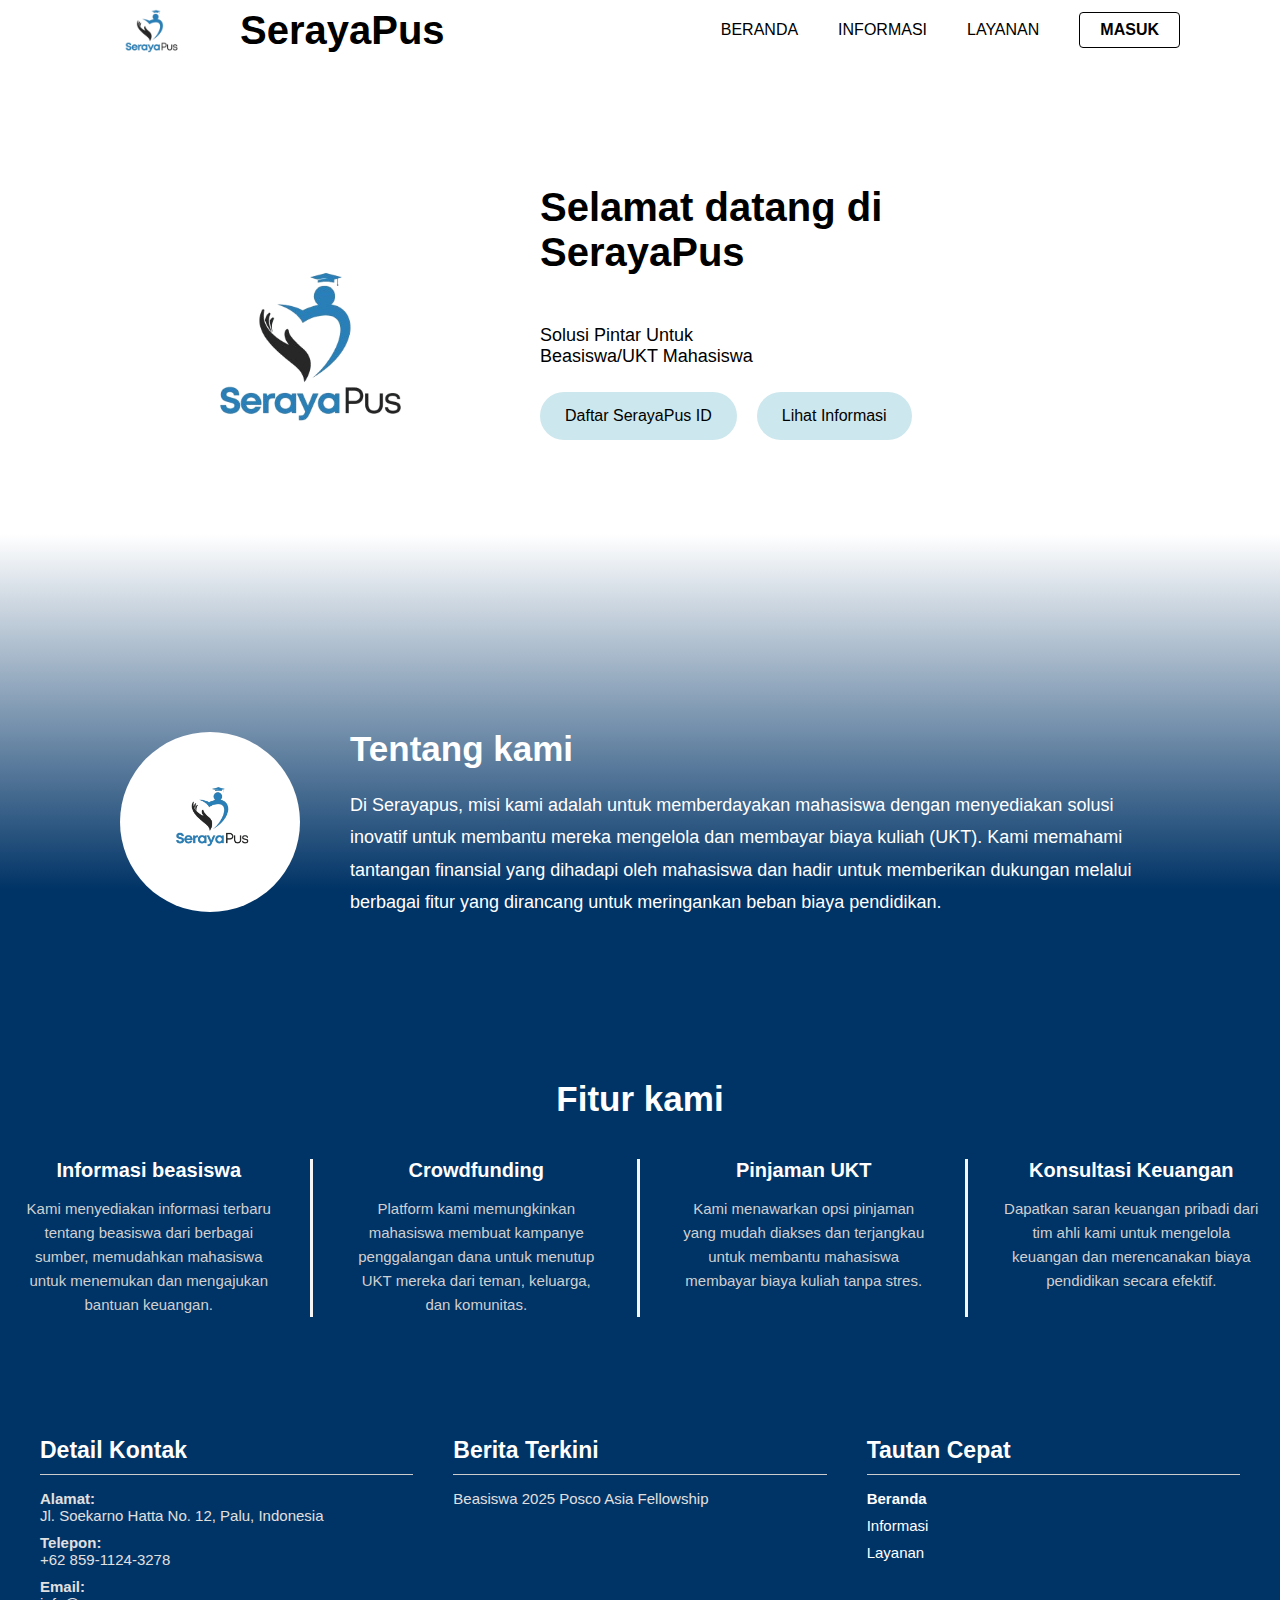
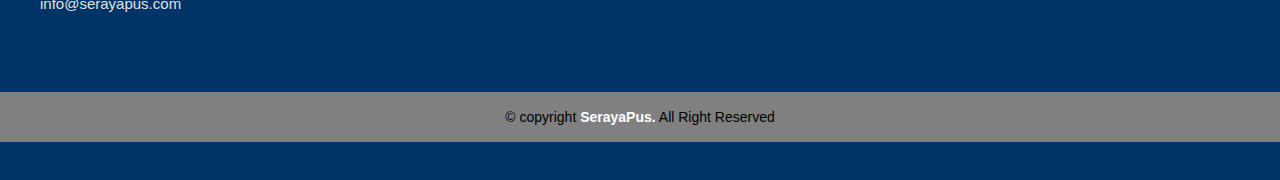
<file: index.html>
<!DOCTYPE html>
<html lang="en">
  <head>
    <meta charset="UTF-8" />
    <meta name="viewport" content="width=device-width, initial-scale=1.0" />
    <title>Submission PT</title>
    <link rel="stylesheet" href="css/halaman1.css" />
  </head>
  <body>
    <header>
      <nav>
      <div class="logo">
        <a href="index.html"><img src="assets/serayapus.png" alt="serayapus" /></a>
        <h1>SerayaPus</h1>
      </div>
        <ul type="none">
          <li><a href="index.html">BERANDA</a></li>
          <li><a href="halaman2.html">INFORMASI</a></li>
          <li><a href="halaman3.html">LAYANAN</a></li>
          <li><a href=""><button>MASUK</button></a></li>
        </ul>
      </nav>
    </header>

    <main>
      <div class="container">
        <div>
          <img src="assets/serayapus.png" alt="Logo SerayaPus">
        </div>
        <div class="right">
          <h1>Selamat datang di <br><span>SerayaPus</span></h1>
          <p>Solusi Pintar Untuk<br>Beasiswa/UKT Mahasiswa</p>
          <div class="button">  
            <a href="#" class="btn">Daftar SerayaPus ID</a>
            <a href="halaman2.html#beasiswa" class="btn">Lihat Informasi</a>
          </div>
        </div>
      </div>
   
      <section id="tentang-kami">
        <div id="container">
          <div class="logo-column">
            <img src="assets/serayapus.png" alt="SerayaPus" class="logo-lingkaran">
          </div>
          <div class="about-text">
            <h2>Tentang kami</h2>
            <p>
              Di Serayapus, misi kami adalah untuk memberdayakan mahasiswa dengan menyediakan solusi inovatif
              untuk membantu mereka mengelola dan membayar biaya kuliah (UKT). Kami memahami tantangan finansial
              yang dihadapi oleh mahasiswa dan hadir untuk memberikan dukungan melalui berbagai fitur yang dirancang
              untuk meringankan beban biaya pendidikan.
            </p>
          </div>
        </div>
        </section>
        <hr id="garis-pemisah">
        <section>
         <div class="fitur">
          <h2>Fitur kami</h2>
          <div class="fitur-grid">
            <div class="fitur-item">
              <h3>Informasi beasiswa</h3>
              <p>Kami menyediakan informasi terbaru tentang beasiswa dari berbagai sumber, memudahkan mahasiswa untuk menemukan dan mengajukan bantuan keuangan.</p>
            </div>
            <div class="fitur-item">
              <h3>Crowdfunding</h3>
              <p>Platform kami memungkinkan mahasiswa membuat kampanye penggalangan dana untuk menutup UKT mereka dari teman, keluarga, dan komunitas.</p>
            </div>
            <div class="fitur-item">
              <h3>Pinjaman UKT</h3>
              <p>Kami menawarkan opsi pinjaman yang mudah diakses dan terjangkau untuk membantu mahasiswa membayar biaya kuliah tanpa stres.</p>
            </div>
            <div class="fitur-item">
              <h3>Konsultasi Keuangan</h3>
              <p>Dapatkan saran keuangan pribadi dari tim ahli kami untuk mengelola keuangan dan merencanakan biaya pendidikan secara efektif.</p>
            </div>
          </div>
        </div>
      </section>
      <hr id="pemisah">
    <section id="kontak-kami">
      <div class="hubungi">
        <h3></i> Detail Kontak</h3>
        <p><strong>Alamat:</strong><br>
            Jl. Soekarno Hatta No. 12, Palu, Indonesia</p>
        <p><strong>Telepon:</strong><br>
           +62 859-1124-3278</p>
        <p><strong>Email:</strong><br>
           info@serayapus.com</p>
      </div>
    
      <div class="berita">
        <h3>Berita Terkini</h3>
        <p>Beasiswa 2025 Posco Asia Fellowship</p>
      </div>
    
      <div class="tautan">
        <h3>Tautan Cepat</h3>
        <ul>
          <li><a href="index.html"><strong>Beranda</strong></a></li>
          <li><a href="halaman2.html">Informasi</a></li>
          <li><a href="halaman3.html">Layanan</a></li>
        </ul>
      </div>
    </section>
    </main>
    
  <footer>
    <div class="copyright">
      <p>&copy copyright <b>SerayaPus.</b> All Right Reserved</p>
    </div>
  </footer>
  <script src="js/halaman1.js"></script>
  </body>
</html>
</file>
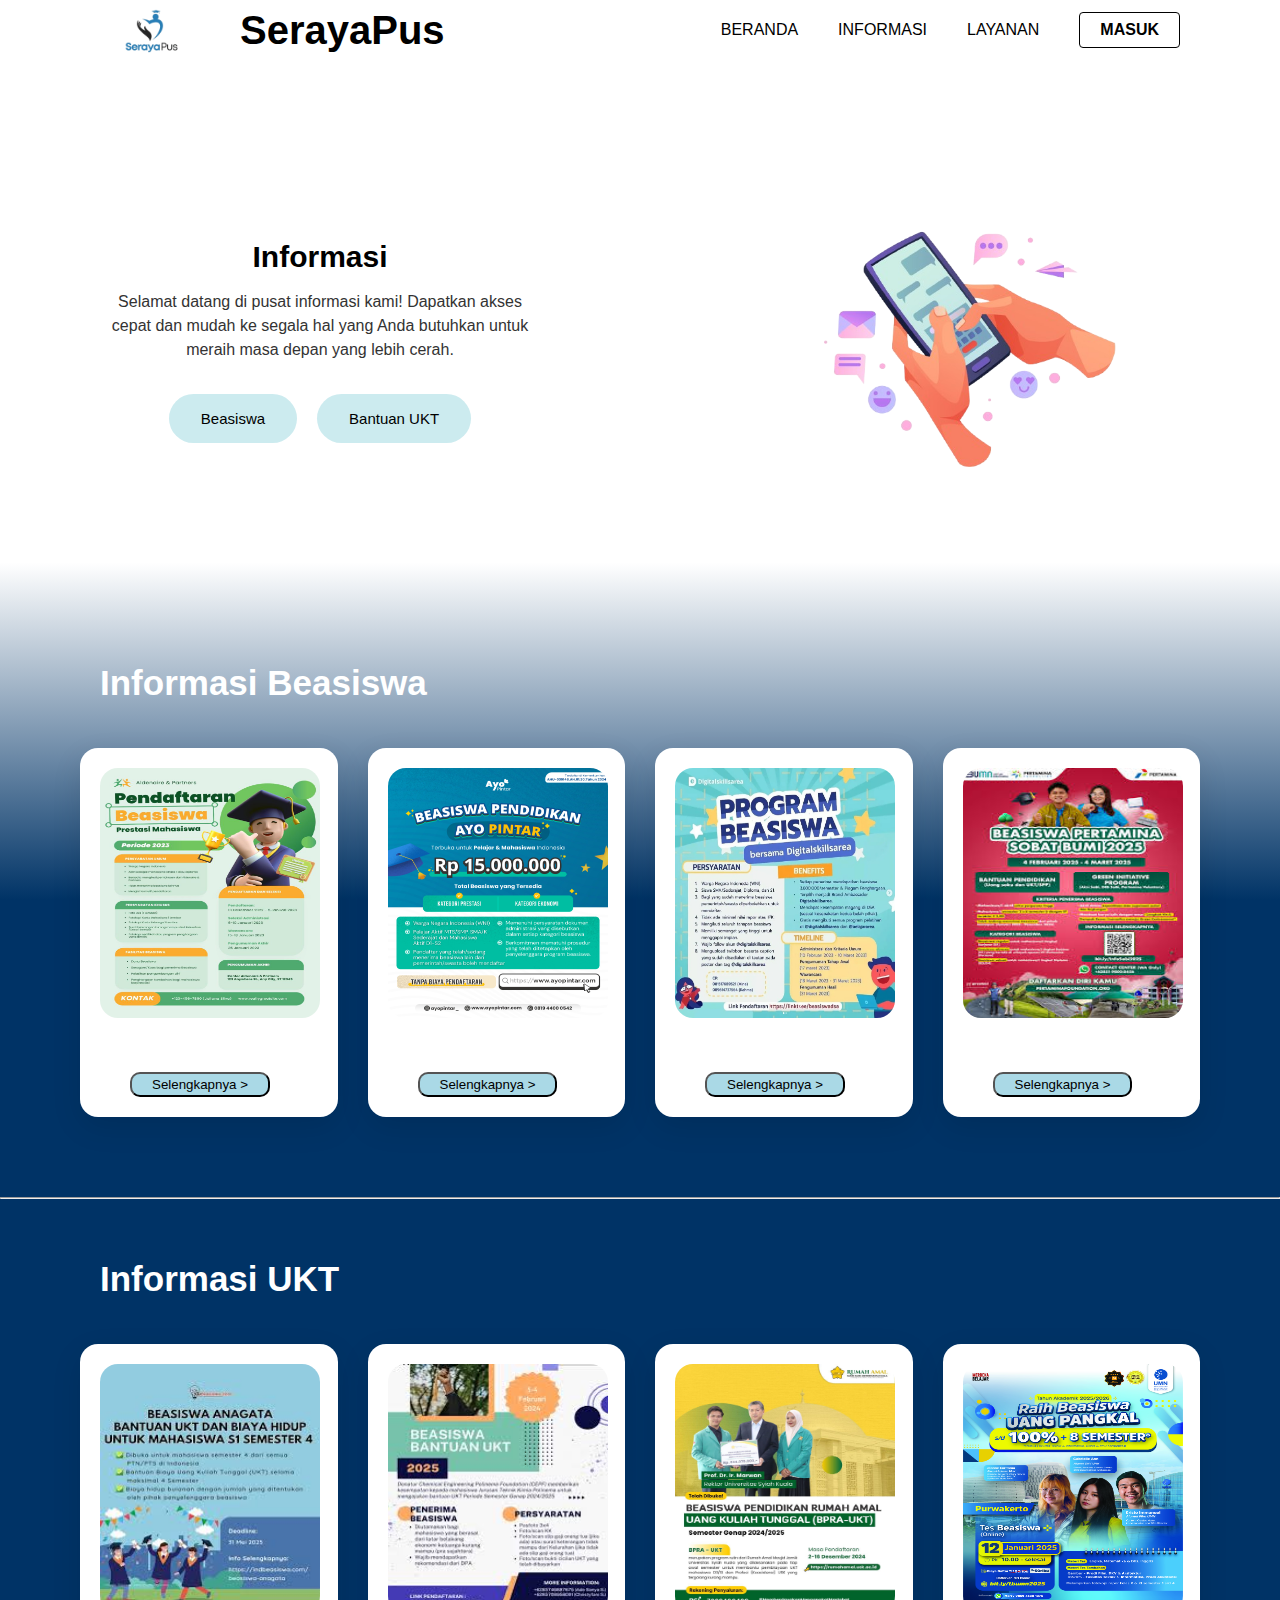
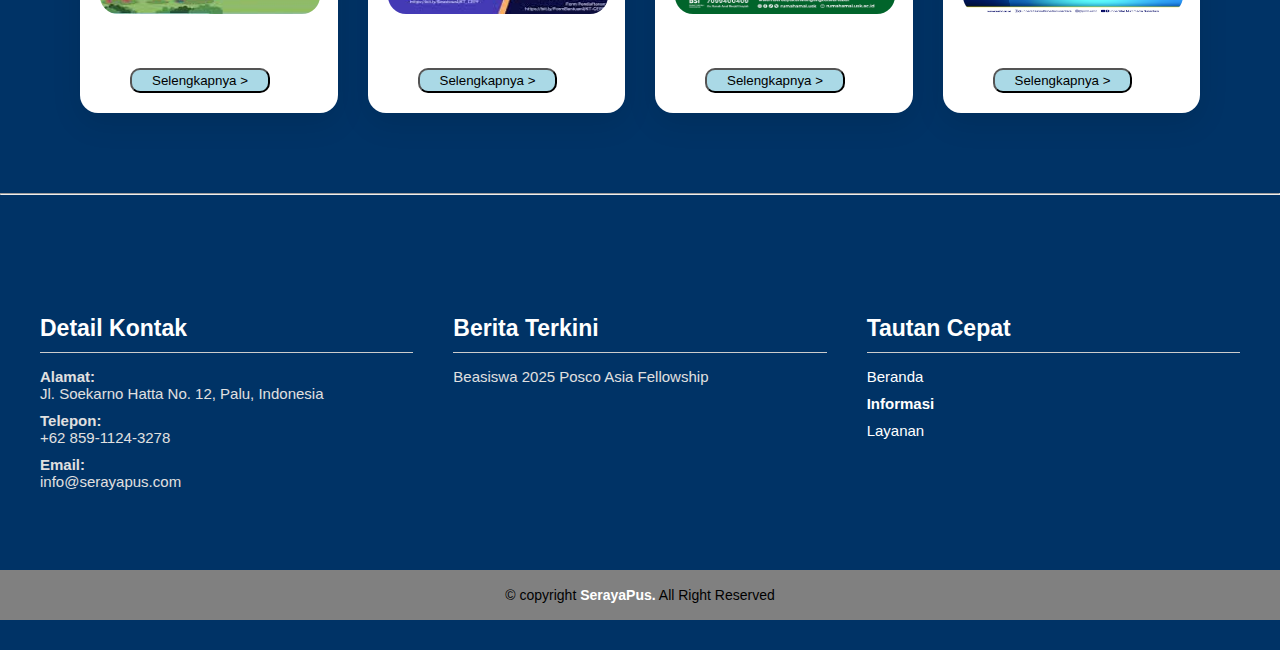
<file: halaman2.html>
<!DOCTYPE html>
<html lang="en">
  <head>
    <meta charset="UTF-8" />
    <meta name="viewport" content="width=device-width, initial-scale=1.0" />
    <link rel="stylesheet" href="css/halaman2.css" />
    <title>Submission PT</title>
  </head>
  <body>
    <header>
      <nav>
        <div class="logo">
          <a href="index.html"><img src="assets/serayapusfix.png" alt="" /></a>
          <h1>SerayaPus</h1>
        </div>
        <ul type="none">
          <li><a href="index.html">BERANDA</a></li>
          <li><a href="halaman2.html">INFORMASI</a></li>
          <li><a href="halaman3.html">LAYANAN</a></li>
          <li>
            <a href="#"><button>MASUK</button></a>
          </li>
        </ul>
      </nav>
    </header>

    <main>
      <section id="awal">
        <div class="container">
          <h1>Informasi</h1>
          <p>
            Selamat datang di pusat informasi kami! Dapatkan akses cepat dan
            mudah ke segala hal yang Anda butuhkan untuk meraih masa depan yang
            lebih cerah.
          </p>
          <div class="button-group">
            <a href="#beasiswa"><button>Beasiswa</button></a>
            <a href="#ukt"><button>Bantuan UKT</button></a>
          </div>
        </div>
        <div class="image-section">
          <img src="assets/gambar hp.png" alt="Ilustrasi bantuan pendidikan" />
        </div>
      </section>
      <section id="beasiswa">
        <h2 class="pemisah">Informasi Beasiswa</h2>
        <div class="info">
          <div class="item">
            <img src="assets/beasiswa1.jpg" alt="" />
            <button class="btn">Selengkapnya ></button>
          </div>
          <div class="item">
            <img src="assets/beasiswa2.jpg" alt="" />
           <button class="btn">Selengkapnya ></button>
          </div>
          <div class="item">
            <img src="assets/beasiswa3.jpg" alt="" />
            <button class="btn">Selengkapnya ></button>
          </div>
          <div class="item">
            <img src="assets/beasiswa4.jpeg" alt="" />
            <button class="btn">Selengkapnya ></button>
          </div>
        </div>
      </section>
      <hr class="garis-pemisah" />
      <section id="ukt">
        <h2 class="pemisah">Informasi UKT</h2>
        <div class="info">
          <div class="item">
            <img src="assets/ukt1.jpg" alt="" />
           <button class="btn">Selengkapnya ></button>
          </div>
          <div class="item">
            <img src="assets/ukt2.jpg" alt="" />
           <button class="btn">Selengkapnya ></button>
          </div>
          <div class="item">
            <img src="assets/ukt3.jpg" alt="" />
            <button class="btn">Selengkapnya ></button>
          </div>
          <div class="item">
            <img src="assets/ukt4.jpg" alt="" />
           <button class="btn">Selengkapnya ></button>
          </div>
        </div>
      </section>
      <hr class="garis-pemisah" />
      
      <section id="kontak-kami">
        <div class="hubungi">
          <h3></i> Detail Kontak</h3>
          <p><strong>Alamat:</strong><br>
              Jl. Soekarno Hatta No. 12, Palu, Indonesia</p>
          <p><strong>Telepon:</strong><br>
             +62 859-1124-3278</p>
          <p><strong>Email:</strong><br>
             info@serayapus.com</p>
        </div>
      
        <div class="berita">
          <h3>Berita Terkini</h3>
          <p>Beasiswa 2025 Posco Asia Fellowship</p>
        </div>
      
        <div class="tautan">
          <h3>Tautan Cepat</h3>
          <ul>
            <li><a href="index.html">Beranda</a></li>
            <li><a href="halaman2.html"><strong>Informasi</strong></a></li>
            <li><a href="halaman3.html">Layanan</a></li>
          </ul>
        </div>
      </section>
      </main>
      
    <footer>
      <div class="copyright">
        <p>&copy copyright <b>SerayaPus.</b> All Right Reserved</p>
      </div>
    </footer>
    <script src="js/halaman2.js"></script>

  </body>
</html>
</file>
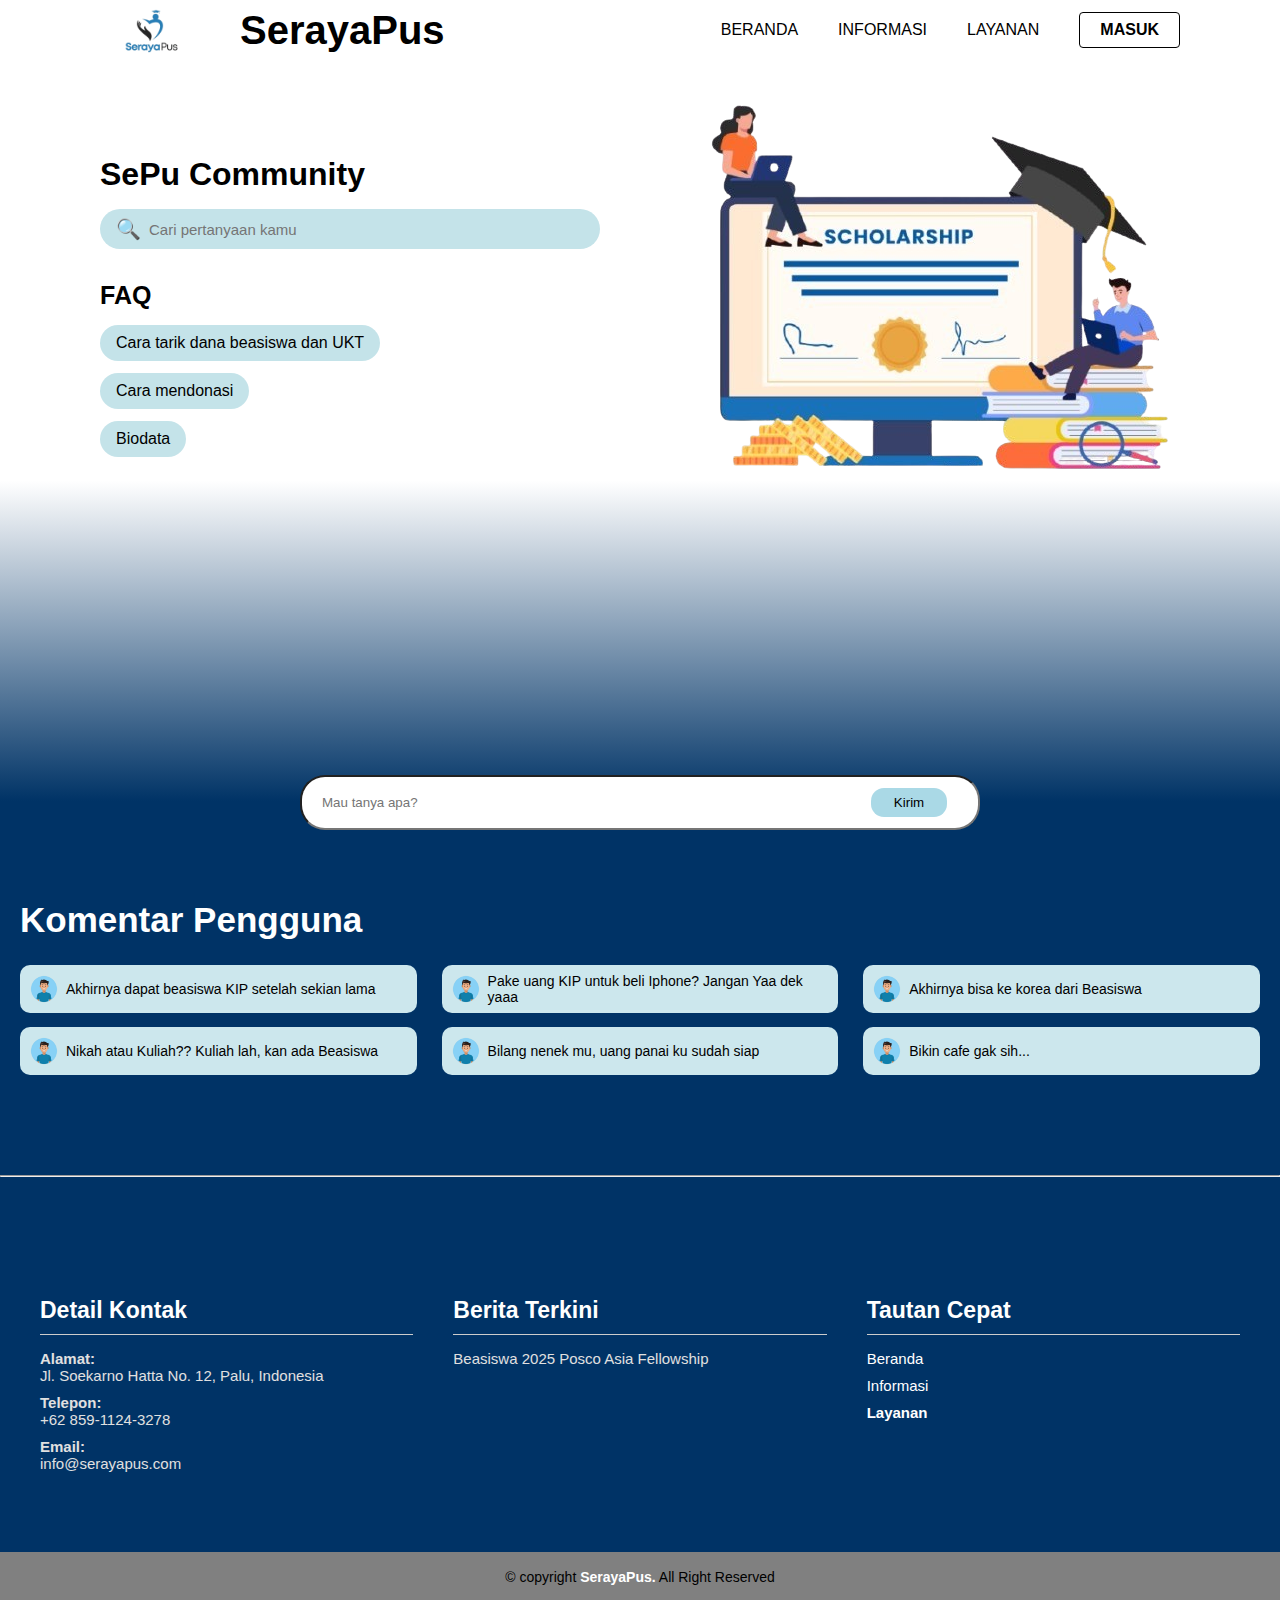
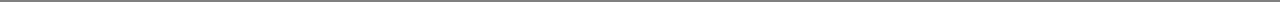
<file: halaman3.html>
<!DOCTYPE html>
<html lang="en">
  <head>
    <meta charset="UTF-8" />
    <meta name="viewport" content="width=device-width, initial-scale=1.0" />
    <link rel="stylesheet" href="css/halaman3.css">
    <title>Submission PT</title>
  </head>
  <body>
    <header>
      <nav>
        <div class="logo">
          <a href="index.html"><img src="assets/serayapus.png" alt="" /></a>
          <h1>SerayaPus</h1>
        </div>
        <ul type="none">
          <li><a href="index.html">BERANDA</a></li>
          <li><a href="halaman2.html">INFORMASI</a></li>
          <li><a href="halaman3.html">LAYANAN</a></li>
          <li><a href="#"><button>MASUK</button></a>
          </li>
        </ul>
      </nav>
    </header>

    <main>
    <section>
      <div class="container">
        <div class="left-section">
          <h1>SePu Community</h1>
          <div class="search-bar">
            <span class="icon">🔍</span>
            <input type="text" placeholder="Cari pertanyaan kamu">
          </div>
    
          <h2>FAQ</h2>
          <div class="faq-buttons">
            <button>Cara tarik dana beasiswa dan UKT</button>
            <button>Cara mendonasi</button>
            <button>Biodata</button>
          </div>
        </div>
    
        <div class="right-section">
          <img src="assets/layanan.png" alt="Phone illustration">
        </div>
      </div>
    </section>
    
    <section>
        <form class="search">
        <input type="text" name="tanya" placeholder="Mau tanya apa?">
        <button type="submit">Kirim</button>
        </form>
    </section>
    
    <section>
        <h2 class="pemisah">Komentar Pengguna</h2>
        <div class="komen">
            <div class="item">
                <img src="assets/user.png" alt="">
                <p>Akhirnya dapat beasiswa KIP setelah sekian lama</p>
            </div>
            <div class="item">
                <img src="assets/user.png" alt="">
                <p>Pake uang KIP untuk beli Iphone? Jangan Yaa dek yaaa</p>
            </div>
            <div class="item">
                <img src="assets/user.png" alt="">
                <p>Akhirnya bisa ke korea dari Beasiswa</p>
            </div>
            <div class="item">
                <img src="assets/user.png" alt="">
                <p>Nikah atau Kuliah?? Kuliah lah, kan ada Beasiswa</p>
            </div>
            <div class="item">
                <img src="assets/user.png" alt="">
                <p>Bilang nenek mu, uang panai ku sudah siap</p>
            </div>
            <div class="item">
                <img src="assets/user.png" alt="">
                <p>Bikin cafe gak sih...</p>
            </div>
        </div>
    </section>
    <hr class="garis-pemisah" />
    <section id="kontak-kami">
        <div class="hubungi">
          <h3></i> Detail Kontak</h3>
          <p><strong>Alamat:</strong><br>
              Jl. Soekarno Hatta No. 12, Palu, Indonesia</p>
          <p><strong>Telepon:</strong><br>
             +62 859-1124-3278</p>
          <p><strong>Email:</strong><br>
             info@serayapus.com</p>
        </div>
      
        <div class="berita">
          <h3>Berita Terkini</h3>
          <p>Beasiswa 2025 Posco Asia Fellowship</p>
        </div>
      
        <div class="tautan">
          <h3>Tautan Cepat</h3>
          <ul>
            <li><a href="index.html">Beranda</a></li>
            <li><a href="halaman2.html">Informasi</a></li>
            <li><a href="halaman3.html"><strong>Layanan</strong></a></li>
          </ul>
        </div>
      </section>
    </main>

    <footer>
      <div class="copyright">
        <p>&copy copyright <b>SerayaPus.</b> All Right Reserved</p>
      </div>
    </footer>
    <script src="js/halaman3.js"></script>
  </body>
</html>
</file>
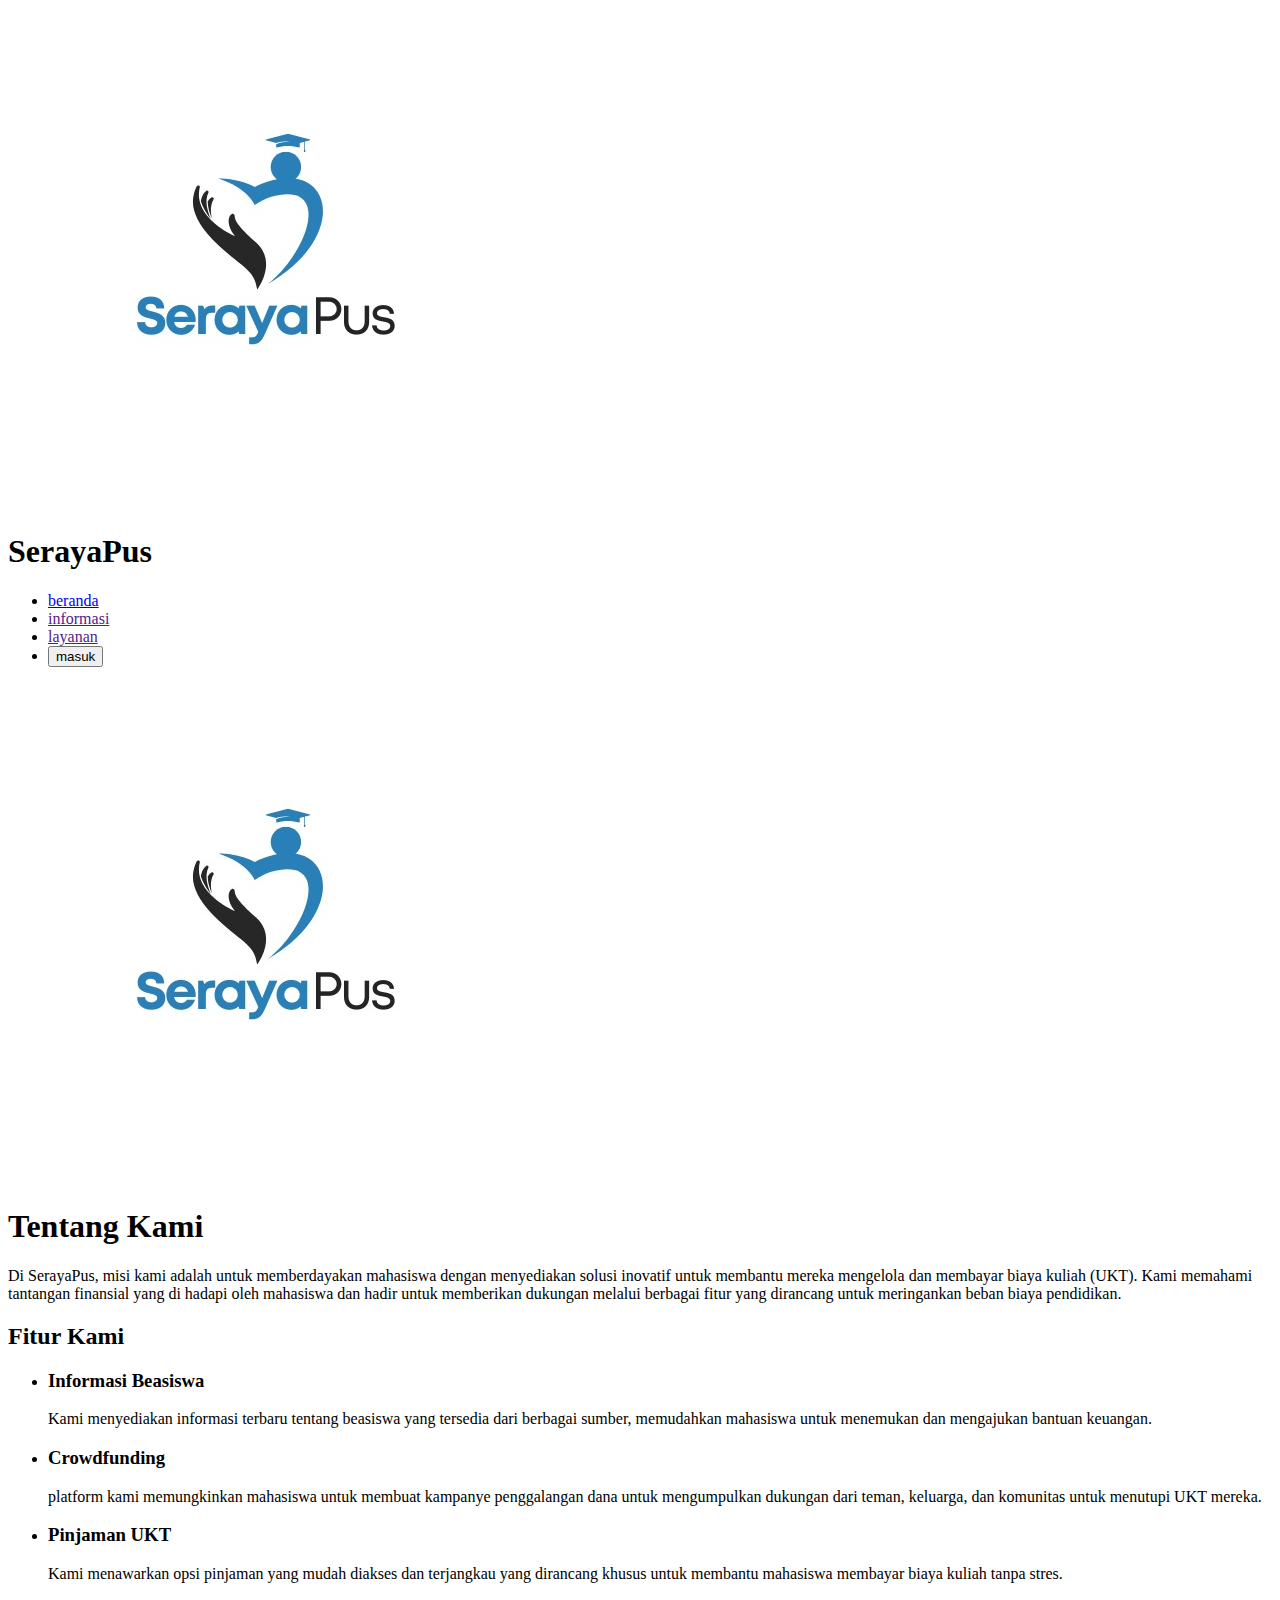
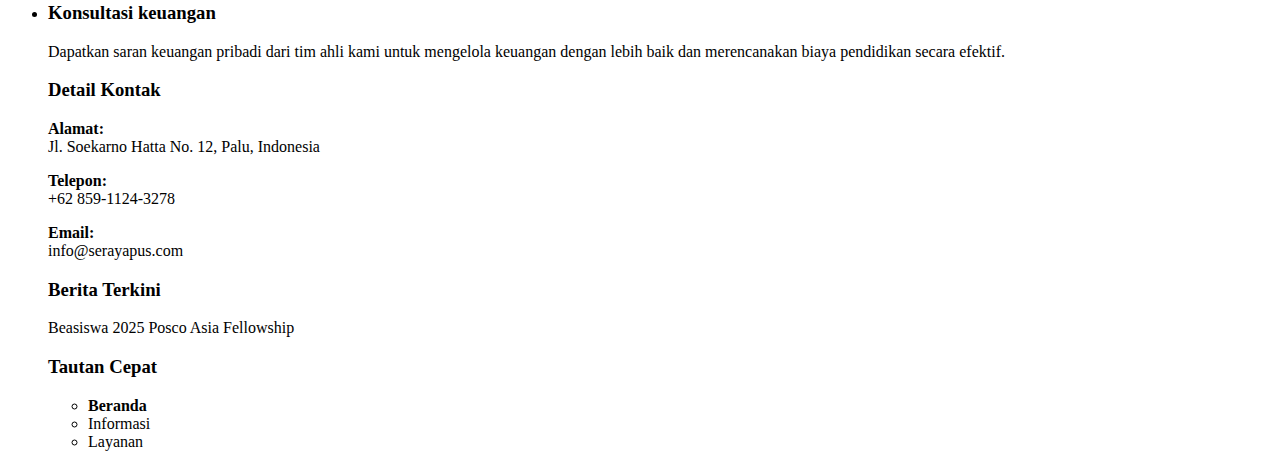
<file: serayapus.html>
<!DOCTYPE html>
<html lang="en">
  <head>
    <meta charset="UTF-8" />
    <meta name="viewport" content="width=device-width, initial-scale=1.0" />
    <title>Document</title>
    <title>Submission PT</title>
  </head>
  <body></body>
  <body>
    <header>
      <div class="logo">
        <img src="assets/serayapus.jpg" alt="" />
      </div>
      <nav>
        <h1>SerayaPus</h1>
        <ul>
          <li><a href="halaman1.html">beranda</a></li>
          <li><a href="">informasi</a></li>
          <li><a href="">layanan</a></li>
          <li><a href=""><button>masuk</button></a></li>
        </ul>
      </nav>
    </header>
    <main>
      <section class="Tentang">
        <img src="assets/serayapus.jpg" alt="SerayaPus Logo" />
        <h1>Tentang Kami</h1>
        <p>Di SerayaPus, misi kami adalah untuk memberdayakan mahasiswa dengan menyediakan solusi inovatif untuk membantu mereka mengelola dan membayar biaya kuliah (UKT). Kami memahami tantangan finansial yang di hadapi oleh mahasiswa dan hadir untuk memberikan dukungan melalui berbagai fitur yang dirancang untuk meringankan beban biaya pendidikan.</p>
      </section>
      <section class="Fitur">
        <h2>Fitur Kami</h2>
        <ul>
          <li>
            <h3>Informasi Beasiswa</h3>
            <p>Kami menyediakan informasi terbaru tentang beasiswa yang tersedia dari berbagai sumber, memudahkan mahasiswa untuk menemukan dan mengajukan bantuan keuangan.</p>
          </li>
          <li>
            <h3>Crowdfunding</h3>
            <p>platform kami memungkinkan mahasiswa untuk membuat kampanye penggalangan dana untuk mengumpulkan dukungan dari teman, keluarga, dan komunitas untuk menutupi UKT mereka.</p>
          </li>
          <li>
            <h3>Pinjaman UKT</h3>
            <p>Kami menawarkan opsi pinjaman yang mudah diakses dan terjangkau yang dirancang khusus untuk membantu mahasiswa membayar biaya kuliah tanpa stres.</p>
          </li>
          <li>
            <h3>Konsultasi keuangan</h3>
            <p>Dapatkan saran keuangan pribadi dari tim ahli kami untuk mengelola keuangan dengan lebih baik dan merencanakan biaya pendidikan secara efektif.</p>
          </li>
          
            <div class="hubungi">
              <h3></i> Detail Kontak</h3>
              <p><strong>Alamat:</strong><br>
                  Jl. Soekarno Hatta No. 12, Palu, Indonesia</p>
              <p><strong>Telepon:</strong><br>
                 +62 859-1124-3278</p>
              <p><strong>Email:</strong><br>
                 info@serayapus.com</p>
            </div>
          
            <div class="berita">
              <h3>Berita Terkini</h3>
              <p>Beasiswa 2025 Posco Asia Fellowship</p>
            </div>
          
            <div class="tautan">
              <h3>Tautan Cepat</h3>
              <ul>
                <li><strong>Beranda</strong></li>
                <li>Informasi</li>
                <li>Layanan</li>
              </ul>
            </div>
          
          
    </main>
  </body>
</html>
</file>
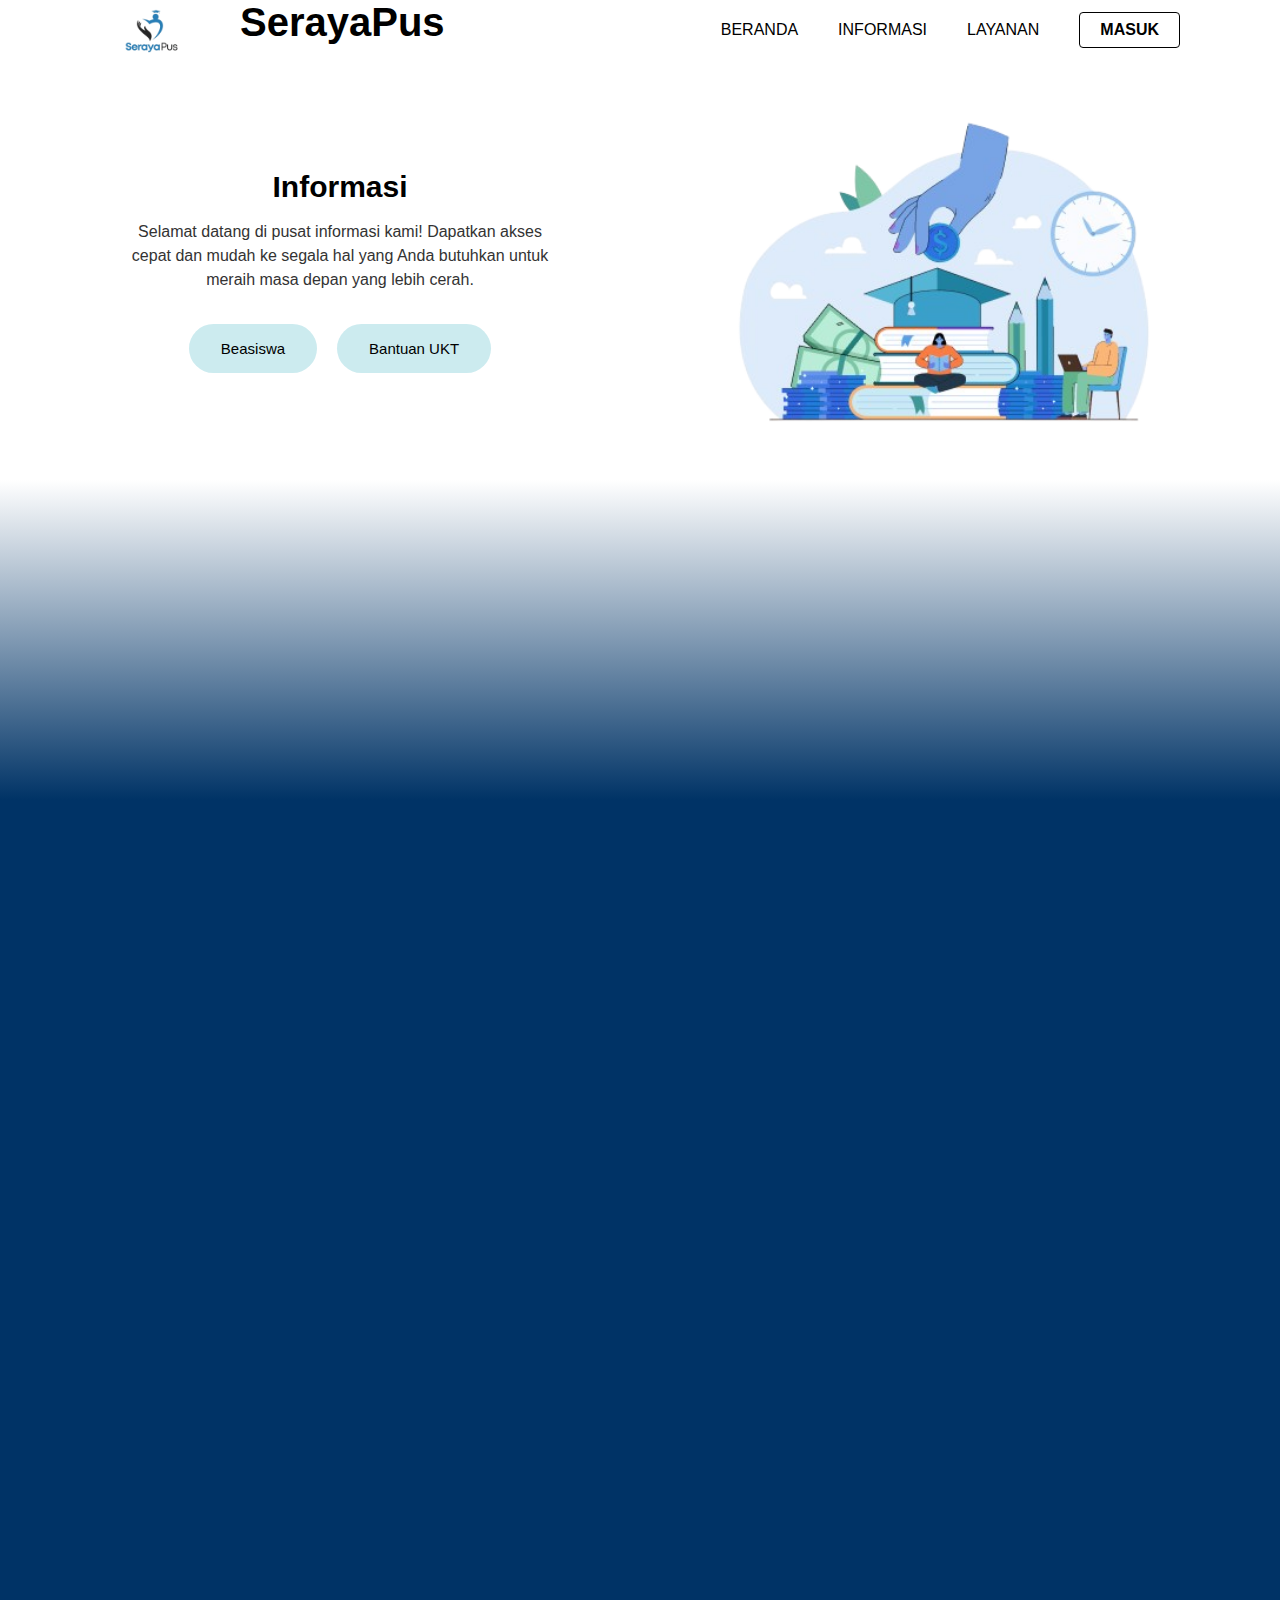
<file: serayapus2.html>
<!DOCTYPE html>
<html lang="id">
  <head>
    <meta charset="UTF-8" />
    <meta name="viewport" content="width=device-width, initial-scale=1.0" />
    <title>Informasi</title>
    <link rel="stylesheet" href="style2.css" />
  </head>
  <body>
    <header>
      <nav>
        <div class="logo">
          <img src="assets/serayapusfix.png" alt="" />
          <h1>SerayaPus</h1>
        </div>
        <ul type="none">
          <li><a href="serayapus1.html">BERANDA</a></li>
          <li><a href="serayapus2.html">INFORMASI</a></li>
          <li><a href="">LAYANAN</a></li>
          <li>
            <a href="#"><button>MASUK</button></a>
          </li>
        </ul>
      </nav>
    </header>
    <div class="container">
      <h1>Informasi</h1>
      <p>
        Selamat datang di pusat informasi kami! Dapatkan akses cepat dan mudah
        ke segala hal yang Anda butuhkan untuk meraih masa depan yang lebih
        cerah.
      </p>
      <div class="button-group">
        <button>Beasiswa</button>
        <button>Bantuan UKT</button>
      </div>
    </div>
    <div class="image-section">
        <img src="assets/bantuan.png" alt="Ilustrasi bantuan pendidikan" />
    </div>
  </body>
</html>
</file>
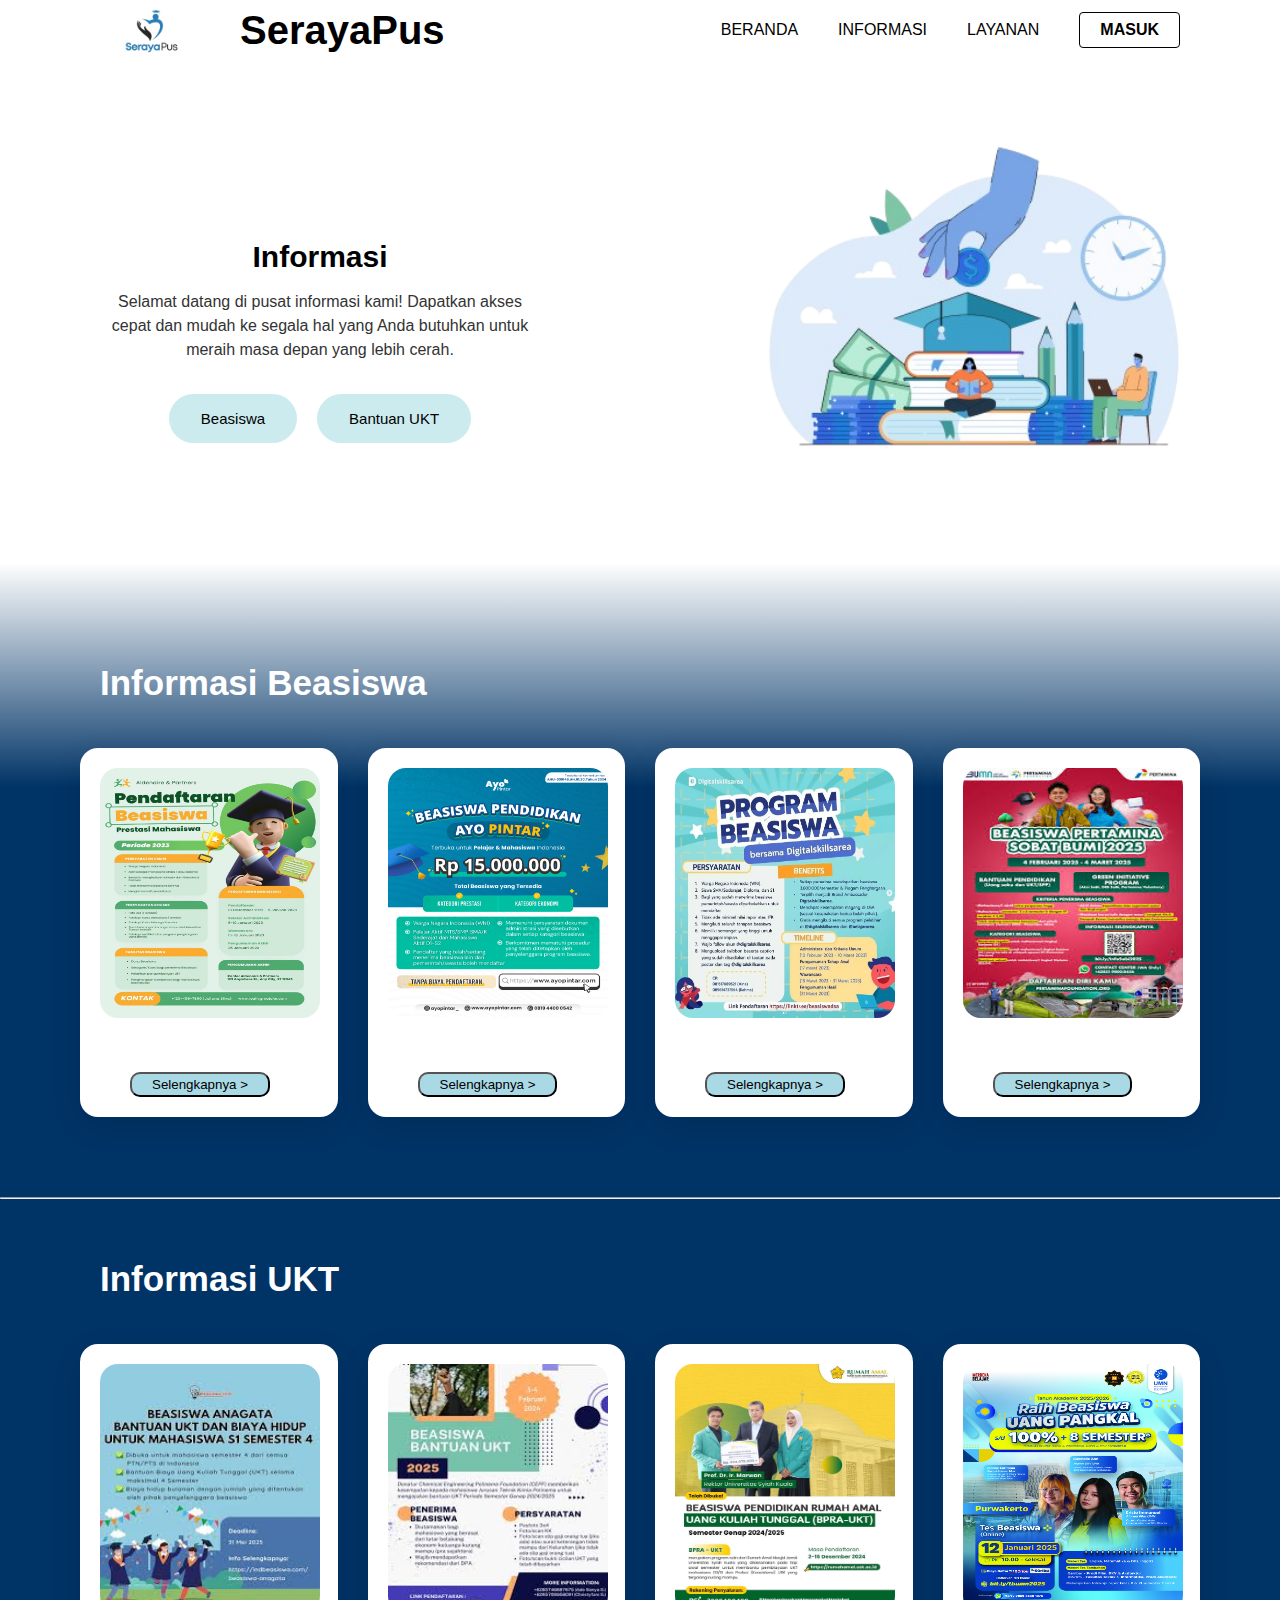
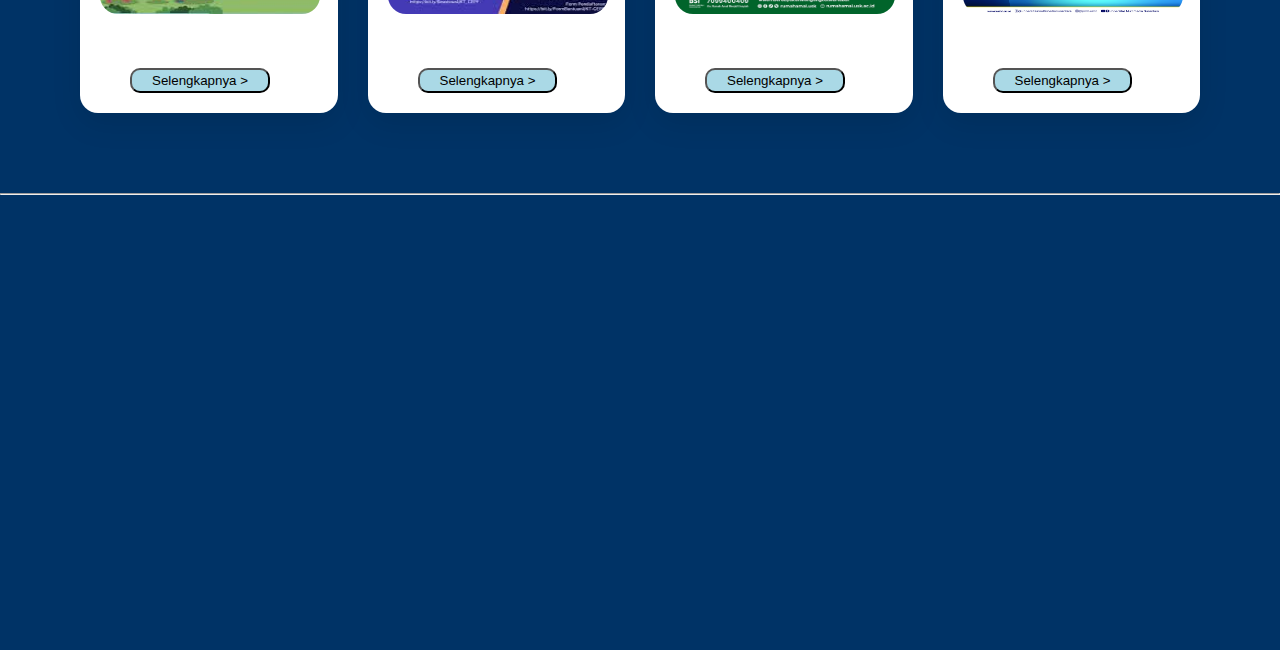
<file: halaman2/halaman2.html>
<!DOCTYPE html>
<html lang="en">
  <head>
    <meta charset="UTF-8" />
    <meta name="viewport" content="width=device-width, initial-scale=1.0" />
    <link rel="stylesheet" href="halaman2.css" />
    <title>Submission PT</title>
  </head>
  <body>
    <header>
      <nav>
        <div class="logo">
          <img src="assets/serayapus.png" alt="" />
          <h1>SerayaPus</h1>
        </div>
        <ul type="none">
          <li><a href="../halaman1/halaman1.html">BERANDA</a></li>
          <li><a href="halaman2.html">INFORMASI</a></li>
          <li><a href="">LAYANAN</a></li>
          <li>
            <a href="#"><button>MASUK</button></a>
          </li>
        </ul>
      </nav>
    </header>

    <main>
      <section id="awal">
        <div class="container">
          <h1>Informasi</h1>
          <p>
            Selamat datang di pusat informasi kami! Dapatkan akses cepat dan
            mudah ke segala hal yang Anda butuhkan untuk meraih masa depan yang
            lebih cerah.
          </p>
          <div class="button-group">
            <a href="#beasiswa"><button>Beasiswa</button></a>
            <button>Bantuan UKT</button>
          </div>
        </div>
        <div class="image-section">
          <img src="assets/bantuan.png" alt="Ilustrasi bantuan pendidikan" />
        </div>
      </section>
      <section id="beasiswa">
        <h2 class="pemisah">Informasi Beasiswa</h2>
        <div class="info">
          <div class="item">
            <img src="assets/beasiswa1.jpg" alt="" />
            <a href="#"><button>Selengkapnya ></button></a>
          </div>
          <div class="item">
            <img src="assets/beasiswa2.jpg" alt="" />
            <a href="#"><button>Selengkapnya ></button></a>
          </div>
          <div class="item">
            <img src="assets/beasiswa3.jpg" alt="" />
            <a href="#"><button>Selengkapnya ></button></a>
          </div>
          <div class="item">
            <img src="assets/beasiswa4.jpeg" alt="" />
            <a href="#"><button>Selengkapnya ></button></a>
          </div>
        </div>
      </section>
      <hr class="garis-pemisah" />
      <section id="ukt">
        <h2 class="pemisah">Informasi UKT</h2>
        <div class="info">
          <div class="item">
            <img src="assets/ukt1.jpg" alt="" />
            <a href="#"><button>Selengkapnya ></button></a>
          </div>
          <div class="item">
            <img src="assets/ukt2.jpg" alt="" />
            <a href="#"><button>Selengkapnya ></button></a>
          </div>
          <div class="item">
            <img src="assets/ukt3.jpg" alt="" />
            <a href="#"><button>Selengkapnya ></button></a>
          </div>
          <div class="item">
            <img src="assets/ukt4.jpg" alt="" />
            <a href="#"><button>Selengkapnya ></button></a>
          </div>
        </div>
      </section>
      <hr class="garis-pemisah" />
    </main>
  </body>
</html>
</file>
<file: css/halaman1.css>
* {
  margin: 0px;
  padding: 0px;
  box-sizing: border-box;
}
body {
  margin-top: 180px;
  font-family: "Segoe UI", sans-serif;
  color: black;
  height: 1600px;
  background: linear-gradient(to bottom, #ffffff 30%, #003366 50%);
  justify-content: center;
  align-items: center;
}
header {
  position: fixed;
  width: 100%;
  background-color: white;
  top: 0;
  border-bottom: 1px solid white;
  z-index: 1000;
}
nav {
  height: 60px;
  max-width: 1200px;
  display: flex;
  overflow: visible;
  justify-content: space-between;
  align-items: center;
  padding: 20px 60px;
  margin: 0 auto;
}
.logo {
  display: flex;
  align-items: center;
  gap: 10px;
}
.logo img {
  height: 100px;
  width: auto;
  display: block;
  margin-top: 10px;
}
.logo h1 {
  font-weight: 200px;
  font-size: 40px;
  margin-left: 30px;
}
nav ul {
  display: flex;
  align-items: center;
  gap: 40px;
}
nav ul li a {
  color: black;
  font-size: 16px;
  font-weight: 500;
  text-decoration: none;
}
nav ul li a:hover {
  border-bottom: 1px solid black;
}
nav ul li button {
  background-color: white;
  border: 1px solid #000;
  padding: 8px 20px;
  font-size: 16px;
  font-weight: 600;
  color: #000;
  border-radius: 4px;
}

.container {
  display: flex;
  align-items: right;
  gap: 60px;
  padding: 130px;
  padding-top: 5px;
}
.container img {
  width: 350px;
  height: auto;
}
.right h1 {
  font-size: 40px;
  font-weight: 800;
  color: #000;
  margin-bottom: 50px;
}
.right p {
  font-size: 18px;
  margin-bottom: 25px;
}
.button {
  display: flex;
  gap: 20px;
}
.btn {
  background-color: #cce7ed;
  padding: 15px 25px;
  border-radius: 50px;
  text-decoration: none;
  color: #000;
  transition: background-color 0.5s;
}
.btn:hover {
  background-color: #aad9e6;
}

#tentang-kami {
  padding: 40px 80px 80px;
  max-width: 1200px;
  margin: 0 auto;
}
#container {
  display: flex;
  align-items: center;
  gap: 30px;
  margin-bottom: 60px;
}
.logo-column {
  flex: 1;
  text-align: center;
}
.logo-lingkaran {
  width: 180px;
  height: 180px;
  border-radius: 50%;
  background-color: white;
  padding: 20px;
}
.about-text {
  flex: 8;
  color: white;
  padding: 20px;
}
.about-text h2 {
  font-size: 35px;
  margin-bottom: 20px;
}
.about-text p {
  line-height: 1.8;
  font-size: 18px;
  color: white;
}
#garis-pemisah {
  display: none;
}
#pemisah {
  display: none;
}
.fitur h2 {
  text-align: center;
  font-size: 35px;
  margin-bottom: 40px;
  color: white;
}
.fitur-grid {
  display: grid;
  grid-template-columns: repeat(auto-fit, minmax(220px, 1fr));
  gap: 30px;
  text-align: center;
}
.fitur-item {
  position: relative;
  padding: 0 20px;
}
.fitur-item::before {
  content: "";
  position: absolute;
  top: 0;
  bottom: 0;
  right: -15px;
  width: 3px;
  background-color: whitesmoke;
}
.fitur-item:last-child::before {
  display: none;
}
.fitur-item h3 {
  font-size: 20px;
  margin-bottom: 15px;
  color: white;
}
.fitur-item p {
  font-size: 15px;
  color: #d0d0d0;
  line-height: 1.6;
}

#kontak-kami {
  color: white;
  display: flex;
  flex-wrap: wrap;
  padding: 60px 20px;
  font-family: "Segoe UI", sans-serif;
  margin-top: 50px;
}
.hubungi,
.berita,
.tautan {
  flex: 1;
  min-width: 250px;
  margin: 10px 20px;
}
.hubungi h3,
.berita h3,
.tautan h3 {
  font-size: 23px;
  margin-bottom: 15px;
  font-weight: bold;
  border-bottom: 1px solid #ccc;
  padding-bottom: 10px;
}
.hubungi p,
.berita p,
.tautan li {
  font-size: 15px;
  color: #e0e0e0;
  margin-bottom: 10px;
}
.tautan ul {
  list-style: none;
  color: white;
}
.tautan li a {
  color: white;
  text-decoration: none;
}

footer {
  background-color: grey;
  display: flex;
  justify-content: center;
  align-items: center;
  height: 50px;
}
footer .copyright {
  color: black;
  font-weight: 20px;
  font-size: 14px;
  margin: 0;
  align-items: center;
}
footer .copyright b {
  color: white;
}

@media screen and (max-width: 570px) {
  body {
    height: 2200px;
    background: linear-gradient(to bottom, #ffffff 25%, #003366 30%);
  }
  nav {
    flex-direction: row;
    align-items: flex-start;
    padding: 10px 20px;
    height: auto;
  }
  .logo img {
    display: none;
  }
  .logo h1 {
    display: none;
  }
  nav ul {
    flex-direction: row;
    gap: 50px;
    margin-top: 10px;
  }
  nav ul li a,
  nav ul li a button {
    font-size: 14px;
  }
  nav ul li a:hover {
    border-bottom: 1px solid black;
  }

  .container {
    flex-direction: column;
    padding: 20px;
    text-align: center;
    align-items: center;
  }
  .container img {
    width: 100%;
    max-width: 300px;
    height: auto;
    margin-top: -170px;
  }
  .right {
    margin-top: -100px;
  }
  .right h1 {
    font-size: 28px;
  }
  .right p {
    font-size: 16px;
  }

  #container {
    flex-direction: column;
    text-align: center;
    gap: 20px;
    margin-top: 50px;
  }
  .logo-lingkaran {
    display: none;
  }
  .about-text h2,
  .fitur h2 {
    font-size: 26px;
  }
  .about-text p {
    font-size: 16px;
  }
  #garis-pemisah {
    display: block;
    margin: -100px auto 50px;
  }
  #pemisah {
    display: block;
    margin: 70px auto 50px;
  }

  #kontak-kami {
    flex-direction: column;
    padding: 40px 20px;
  }

  footer {
    text-align: center;
  }
}
</file>
<file: css/halaman2.css>
* {
  margin: 0px;
  padding: 0px;
  box-sizing: border-box;
  scroll-behavior: smooth;
}
body {
  margin-top: 100px;
  font-family: "Segoe UI", sans-serif;
  color: black;
  height: 2150px;
  background: linear-gradient(to bottom, #ffffff 25%, #003366 40%);
  justify-content: center;
  align-items: center;
}
header {
  position: fixed;
  width: 100%;
  background-color: white;
  top: 0;
  border-bottom: 1px solid white;
  z-index: 1000;
}
nav {
  height: 60px;
  max-width: 1200px;
  display: flex;
  justify-content: space-between;
  align-items: center;
  padding: 20px 60px;
  margin: 0 auto;
}
.logo {
  display: flex;
  align-items: center;
  gap: 10px;
}
.logo img {
  height: 100px;
  width: auto;
  display: block;
  margin-top: 10px;
}
.logo h1 {
  font-weight: 200px;
  font-size: 40px;
  margin-left: 30px;
}
nav ul {
  display: flex;
  align-items: center;
  gap: 40px;
}
nav ul li a {
  color: black;
  font-size: 16px;
  font-weight: 500;
  text-decoration: none;
}
nav ul li a:hover {
  border-bottom: 1px solid black;
}
nav ul li button {
  background-color: white;
  border: 1px solid #000;
  padding: 8px 20px;
  font-size: 16px;
  font-weight: 600;
  color: #000;
  border-radius: 4px;
}

/* ukt */

#awal {
  display: flex;
  flex-wrap: wrap;
  justify-content: center;
  align-items: center;
  padding: 10px;
  gap: 40px;
}
.container {
  max-width: 600px;
  text-align: center;
  margin: 50px auto;
  padding: 80px;
}
.container h1 {
  font-size: 30px;
  font-weight: bold;
  margin-bottom: 16px;
}
.container p {
  font-size: 16px;
  color: #333;
  margin-bottom: 32px;
  line-height: 1.5;
}
.button-group {
  display: flex;
  justify-content: center;
  gap: 20px;
  margin-bottom: 20px;
  flex-wrap: wrap;
}
.button-group button,
.button-full button {
  background-color: #ccebef;
  border: none;
  padding: 16px 32px;
  border-radius: 9999px;
  font-size: 15px;
  transition: background-color 0.5s;
}
.button-group button:hover,
.button-full button:hover {
  background-color: #b4e0e4;
}
.button-full {
  display: flex;
  justify-content: center;
}
.image-section {
  flex: 1;
  max-width: 600px;
  padding: 80px;
}
.image-section img {
  width: 100%;
  height: auto;
}

#beasiswa {
  padding: 40px 80px;
}
#beasiswa .pemisah {
  flex: 8;
  color: white;
  padding: 20px;
  font-size: 35px;
  margin-bottom: -15px;
}
#beasiswa .info {
  padding: 40px 0;
  display: grid;
  grid-template-columns: repeat(auto-fit, minmax(250px, 1fr));
  justify-content: center;
  flex-wrap: wrap;
  gap: 30px;
}
#beasiswa .info .item {
  text-align: center;
  padding: 20px;
  background: white;
  border-radius: 18px;
  box-shadow: 0 10px 30px rgba(0, 0, 0, 0.1);
  transition: all 0.3s ease;
}
#beasiswa .info .item:hover {
  box-shadow: none;
}
#beasiswa .info .item img {
  width: 220px;
  height: 250px;
  border-radius: 18px;
}
#beasiswa .info .item a {
  text-decoration: none;
}
#beasiswa .info .item button {
  display: flex;
  align-items: center;
  padding: 3px 20px;
  background-color: #aad9e6;
  border-radius: 10px;
  margin: 50px 30px 0;
}
#ukt {
  padding: 40px 80px;
}
#ukt .pemisah {
  flex: 8;
  color: white;
  padding: 20px;
  font-size: 35px;
  margin-bottom: -15px;
}
#ukt .info {
  padding: 40px 0;
  display: grid;
  grid-template-columns: repeat(auto-fit, minmax(250px, 1fr));
  justify-content: center;
  flex-wrap: wrap;
  gap: 30px;
}
#ukt .info .item {
  text-align: center;
  padding: 20px;
  background: white;
  border-radius: 18px;
  box-shadow: 0 10px 30px rgba(0, 0, 0, 0.1);
  transition: all 0.3s ease;
}
#ukt .info .item:hover {
  box-shadow: none;
}
#ukt .info .item img {
  width: 220px;
  height: 250px;
  border-radius: 18px;
}
#ukt .info .item a {
  text-decoration: none;
}
#ukt .info .item button {
  display: flex;
  align-items: center;
  padding: 3px 20px;
  background-color: #aad9e6;
  border-radius: 10px;
  margin: 50px 30px 0;
}

/* kontak-kami */
#kontak-kami {
  color: white;
  display: flex;
  flex-wrap: wrap;
  padding: 60px 20px;
  font-family: "Segoe UI", sans-serif;
  margin-top: 50px;
}

.hubungi,
.berita,
.tautan {
  flex: 1;
  min-width: 250px;
  margin: 10px 20px;
}

.hubungi h3,
.berita h3,
.tautan h3 {
  font-size: 23px;
  margin-bottom: 15px;
  font-weight: bold;
  border-bottom: 1px solid #ccc;
  padding-bottom: 10px;
}

.hubungi p,
.berita p,
.tautan li {
  font-size: 15px;
  color: #e0e0e0;
  margin-bottom: 10px;
}

.tautan ul {
  list-style: none;
  color: white;
}

.tautan li a {
  color: white;
  text-decoration: none;
}

footer {
  background-color: grey;
  display: flex;
  justify-content: center;
  align-items: center;
  height: 50px;
}
footer .copyright {
  color: black;
  font-weight: 20px;
  font-size: 14px;
  margin: 0;
  align-items: center;
}
footer .copyright b {
  color: white;
}

@media screen and (max-width: 570px) {
  body {
    height: 6950px;
    background: linear-gradient(to bottom, #ffffff 10%, #003366 12%);
  }

  nav {
    flex-direction: row;
    align-items: flex-start;
    padding: 10px 20px;
    height: auto;
  }
  .logo img {
    display: none;
  }
  .logo h1 {
    display: none;
  }
  nav ul {
    flex-direction: row;
    gap: 50px;
    margin-top: 10px;
  }
  nav ul li a,
  nav ul li a button {
    font-size: 14px;
  }
  nav ul li a:hover {
    border-bottom: 1px solid black;
  }

  .container {
    padding: 250px 20px;
  }
  .image-section {
    padding: 20px;
    margin-top: -320%;
  }
  .image-section img {
    width: 100%;
    height: auto;
  }
  #beasiswa,
  #ukt {
    padding: 20px;
  }
  #beasiswa .pemisah {
    font-size: 24px;
    text-align: center;
    margin-top: -60%;
  }
  #ukt .pemisah {
    font-size: 24px;
    text-align: center;
    margin-top: 10%;
  }
  #beasiswa .info .item img,
  #ukt .info .item img {
    width: 100%;
    height: auto;
  }
  #beasiswa .info .item button,
  #ukt .info .item button {
    margin: 50px 130px 0;
  }

  #kontak-kami {
    flex-direction: column;
    padding: 40px 20px;
  }

  footer {
    text-align: center;
  }
}
</file>
<file: css/halaman3.css>
* {
  margin: 0px;
  padding: 0px;
  box-sizing: border-box;
}
body {
  margin-top: 150px;
  font-family: "Segoe UI", sans-serif;
  color: black;
  min-height: 100vh;
  background: linear-gradient(to bottom, #ffffff 30%, #003366 50%);
  justify-content: center;
  align-items: center;
}
header {
  position: fixed;
  width: 100%;
  background-color: white;
  top: 0;
  border-bottom: 1px solid white;
  z-index: 1000;
}
nav {
  height: 60px;
  max-width: 1200px;
  display: flex;
  justify-content: space-between;
  align-items: center;
  padding: 20px 60px;
  margin: 0 auto;
}
.logo {
  display: flex;
  align-items: center;
  gap: 10px;
}
.logo img {
  height: 100px;
  width: auto;
  display: block;
  margin-top: 10px;
}
.logo h1 {
  font-weight: 200px;
  font-size: 40px;
  margin-left: 30px;
}
nav ul {
  display: flex;
  align-items: center;
  gap: 40px;
}
nav ul li a {
  color: black;
  font-size: 16px;
  font-weight: 500;
  text-decoration: none;
}
nav ul li a:hover {
  border-bottom: 1px solid black;
}
nav ul li button {
  background-color: white;
  border: 1px solid #000;
  padding: 8px 20px;
  font-size: 16px;
  font-weight: 600;
  color: #000;
  border-radius: 4px;
}

.container {
  display: flex;
  justify-content: space-between;
  align-items: center;
  flex-wrap: wrap;
  margin-left: 100px;
}
.left-section {
  flex: 1;
  max-width: 500px;
}
.left-section h1 {
  font-size: 32px;
  margin-bottom: 16px;
  font-weight: 600px;
}
.search-bar {
  display: flex;
  align-items: center;
  background-color: #c4e3e9;
  border-radius: 25px;
  padding: 8px 16px;
  margin-bottom: 32px;
  max-width: 100%;
}
.search-bar .icon {
  font-size: 20px;
  margin-right: 8px;
}
.search-bar input {
  border: none;
  background: transparent;
  outline: none;
  flex: 1;
  font-size: 15px;
  color: #333;
}
.container h2 {
  font-size: 25px;
  margin-bottom: 15px;
}
.faq-buttons button {
  display: block;
  background-color: #c4e3e9;
  border: none;
  border-radius: 25px;
  padding: 9px 16px;
  margin-bottom: 12px;
  font-size: 16px;
  text-align: left;
  cursor: pointer;
  transition: background-color 0.3s;
  width: fit-content;
}
.faq-buttons button:hover {
  background-color: #aacfd8;
}
.right-section {
  flex: 1;
  display: flex;
  justify-content: center;
  align-items: center;
}
.right-section img {
  max-width: 100%;
  height: auto;
  margin-top: -50px;
}

.search {
  display: flex;
  align-items: center;
  padding: 300px 300px 50px;
  margin: 0 auto;
}
.search input {
  width: 100%;
  padding: 18px 20px;
  border-radius: 25px;
}
.search button {
  position: absolute;
  right: 26%;
  padding: 7px 23px;
  border-radius: 13px;
  background-color: #aad9e6;
  border: none;
  transition: background-color 0.5s;
}
.search button:hover {
  background-color: #b4e0e4;
}

.pemisah {
  flex: 8;
  color: white;
  padding: 20px;
  font-size: 35px;
  margin-bottom: -15px;
}
.komen {
  display: flex;
  justify-content: space-between;
  flex-wrap: wrap;
  row-gap: 14px;
  padding: 20px 20px 100px;
}
.komen .item {
  display: flex;
  align-items: center;
  gap: 6px;
  background-color: #cce7ed;
  padding: 8px;
  width: 32%;
  border-radius: 10px;
  font-size: 14px;
}
.komen .item img {
  width: 32px;
  height: 32px;
  object-fit: cover;
  border-radius: 50%;
}

#kontak-kami {
  color: white;
  display: flex;
  flex-wrap: wrap;
  padding: 60px 20px;
  font-family: "Segoe UI", sans-serif;
  margin-top: 50px;
}
.hubungi,
.berita,
.tautan {
  flex: 1;
  min-width: 250px;
  margin: 10px 20px;
}
.hubungi h3,
.berita h3,
.tautan h3 {
  font-size: 23px;
  margin-bottom: 15px;
  font-weight: bold;
  border-bottom: 1px solid #ccc;
  padding-bottom: 10px;
}
.hubungi p,
.berita p,
.tautan li {
  font-size: 15px;
  color: #e0e0e0;
  margin-bottom: 10px;
}
.tautan ul {
  list-style: none;
  color: white;
}
.tautan li a {
  color: white;
  text-decoration: none;
}

footer {
  background-color: grey;
  display: flex;
  justify-content: center;
  align-items: center;
  height: 50px;
}
footer .copyright {
  color: black;
  font-weight: 20px;
  font-size: 14px;
  margin: 0;
  align-items: center;
}
footer .copyright b {
  color: white;
}

@media screen and (max-width: 570px) {
  nav {
    flex-direction: row;
    align-items: flex-start;
    padding: 10px 20px;
    height: auto;
  }
  .logo img {
    display: none;
  }
  .logo h1 {
    display: none;
  }
  nav ul {
    flex-direction: row;
    gap: 50px;
    margin-top: 10px;
  }
  nav ul li a,
  nav ul li a button {
    font-size: 14px;
  }
  nav ul li a:hover {
    border-bottom: 1px solid black;
  }

  .container {
    flex-direction: column;
    margin-left: 20px;
    padding: 20px;
  }
  .left-section,
  .right-section {
    max-width: 100%;
    text-align: center;
    margin-top: 200px;
  }
  .right-section img {
    width: 90%;
    margin-top: -1400px;
  }
  .search {
    flex-direction: column;
    padding: 50px 20px 30px;
    margin-top: -100px;
  }
  .search input {
    width: 100%;
    margin-bottom: 10px;
  }
  .search button {
    position: static;
    width: 100%;
  }
  .pemisah {
    font-size: 24px;
    padding: 10px;
    text-align: center;
  }
  .komen {
    flex-direction: column;
    padding: 20px 20px 50px;
  }
  .komen .item {
    width: 100%;
  }

  #kontak-kami {
    flex-direction: column;
    padding: 40px 20px;
  }

  footer {
    text-align: center;
  }
}
</file>
<file: style2.css>
* {
    margin: 0px;
    padding: 0px;
    box-sizing: border-box;
  }
  body {
    margin-top: 100px;
    font-family: "Segoe UI", sans-serif;
    color: black;
    height: 1600px;
    background: linear-gradient(to bottom, #ffffff 30%, #003366 50%);
    justify-content: center;
    align-items: center;
  }
  header {
    position: fixed;
    width: 100%;
    background-color: white;
    top: 0;
    border-bottom: 1px solid white;
    z-index: 1000;
  }
  nav {
    height: 60px;
    max-width: 1200px;
    display: flex;
    overflow: visible;
    justify-content: space-between;
    align-items: center;
    padding: 20px 60px;
    margin: 0 auto;
  }
  .logo {
    display: flex;
    align-items: center;
    gap: 10px;
  }
  .logo img {
    height: 100px;
    width: auto;
    display: block;
    margin-top: 10px;
  }
  .logo h1 {
    font-weight: 200px;
    font-size: 40px;
    margin-left: 30px;
  }
  nav ul {
    display: flex;
    align-items: center;
    gap: 40px;
  }
  nav ul li a {
    color: black;
    font-size: 16px;
    font-weight: 500;
    text-decoration: none;
  }
  nav ul li button {
    background-color: white;
    border: 1px solid #000;
    padding: 8px 20px;
    font-size: 16px;
    font-weight: 600;
    color: #000;
    border-radius: 4px;
  }

/* ukt */
body {
    font-family: 'Segoe UI',sans-serif;
    background-color: #ffffff;
    margin: 0;
    padding: 40px;
    display: flex;
    justify-content: center;
    align-items: flex-start;
  }
  
  .container {
    max-width: 600px;
    text-align: center;
    margin: 50px auto;
    padding: 80px;
  }
  
  h1 {
    font-size: 30px;
    font-weight: bold;
    margin-bottom: 16px;
  }
  
  p {
    font-size: 16px;
    color: #333;
    margin-bottom: 32px;
    line-height: 1.5;
  }
  
  .button-group {
    display: flex;
    justify-content: center;
    gap: 20px;
    margin-bottom: 20px;
    flex-wrap: wrap;
  }
  
  .button-group button,
  .button-full button {
    background-color: #ccebef;
    border: none;
    padding: 16px 32px;
    border-radius: 9999px;
    font-size: 15px;
    transition: background-color 0.5s;
  }
  
  .button-group button:hover,
  .button-full button:hover {
    background-color: #b4e0e4;
  }
  
  .button-full {
    display: flex;
    justify-content: center;
  }

  .image-section {
    flex: 1;
    max-width: 600px;
    padding: 80px;
  }
  
  .image-section img {
    width: 100%;
    height: auto;
  }
</file>
<file: halaman2/halaman2.css>
* {
  margin: 0px;
  padding: 0px;
  box-sizing: border-box;
  scroll-behavior: smooth;
}
body {
  margin-top: 100px;
  font-family: "Segoe UI", sans-serif;
  color: black;
  height: 2150px;
  background: linear-gradient(to bottom, #ffffff 25%, #003366 35%);
  justify-content: center;
  align-items: center;
}
header {
  position: fixed;
  width: 100%;
  background-color: white;
  top: 0;
  border-bottom: 1px solid white;
  z-index: 1000;
}
nav {
  height: 60px;
  max-width: 1200px;
  display: flex;
  justify-content: space-between;
  align-items: center;
  padding: 20px 60px;
  margin: 0 auto;
}
.logo {
  display: flex;
  align-items: center;
  gap: 10px;
}
.logo img {
  height: 100px;
  width: auto;
  display: block;
  margin-top: 10px;
}
.logo h1 {
  font-weight: 200px;
  font-size: 40px;
  margin-left: 30px;
}
nav ul {
  display: flex;
  align-items: center;
  gap: 40px;
}
nav ul li a {
  color: black;
  font-size: 16px;
  font-weight: 500;
  text-decoration: none;
}
nav ul li button {
  background-color: white;
  border: 1px solid #000;
  padding: 8px 20px;
  font-size: 16px;
  font-weight: 600;
  color: #000;
  border-radius: 4px;
}

/* ukt */

#awal {
  display: flex;
  flex-wrap: wrap;
  justify-content: center;
  align-items: center;
  padding: 10px;
  gap: 40px;
}
.container {
  max-width: 600px;
  text-align: center;
  margin: 50px auto;
  padding: 80px;
}
.container h1 {
  font-size: 30px;
  font-weight: bold;
  margin-bottom: 16px;
}
.container p {
  font-size: 16px;
  color: #333;
  margin-bottom: 32px;
  line-height: 1.5;
}
.button-group {
  display: flex;
  justify-content: center;
  gap: 20px;
  margin-bottom: 20px;
  flex-wrap: wrap;
}
.button-group button,
.button-full button {
  background-color: #ccebef;
  border: none;
  padding: 16px 32px;
  border-radius: 9999px;
  font-size: 15px;
  transition: background-color 0.5s;
}
.button-group button:hover,
.button-full button:hover {
  background-color: #b4e0e4;
}
.button-full {
  display: flex;
  justify-content: center;
}
.image-section {
  flex: 1;
  max-width: 600px;
  padding: 80px;
}
.image-section img {
  width: 100%;
  height: auto;
  margin-top: -75px;
}

#beasiswa {
  padding: 40px 80px;
}
#beasiswa .pemisah {
  flex: 8;
  color: white;
  padding: 20px;
  font-size: 35px;
  margin-bottom: -15px;
}
#beasiswa .info {
  padding: 40px 0;
  display: grid;
  grid-template-columns: repeat(auto-fit, minmax(250px, 1fr));
  justify-content: center;
  flex-wrap: wrap;
  gap: 30px;
}
#beasiswa .info .item {
  text-align: center;
  padding: 20px;
  background: white;
  border-radius: 18px;
  box-shadow: 0 10px 30px rgba(0, 0, 0, 0.1);
  transition: all 0.3s ease;
}
#beasiswa .info .item:hover {
  box-shadow: none;
}
#beasiswa .info .item img {
  width: 220px;
  height: 250px;
  border-radius: 18px;
}
#beasiswa .info .item a {
  text-decoration: none;
}
#beasiswa .info .item button {
  display: flex;
  align-items: center;
  padding: 3px 20px;
  background-color: #aad9e6;
  border-radius: 10px;
  margin: 50px 30px 0;
}
#ukt {
  padding: 40px 80px;
}
#ukt .pemisah {
  flex: 8;
  color: white;
  padding: 20px;
  font-size: 35px;
  margin-bottom: -15px;
}
#ukt .info {
  padding: 40px 0;
  display: grid;
  grid-template-columns: repeat(auto-fit, minmax(250px, 1fr));
  justify-content: center;
  flex-wrap: wrap;
  gap: 30px;
}
#ukt .info .item {
  text-align: center;
  padding: 20px;
  background: white;
  border-radius: 18px;
  box-shadow: 0 10px 30px rgba(0, 0, 0, 0.1);
  transition: all 0.3s ease;
}
#ukt .info .item:hover {
  box-shadow: none;
}
#ukt .info .item img {
  width: 220px;
  height: 250px;
  border-radius: 18px;
}
#ukt .info .item a {
  text-decoration: none;
}
#ukt .info .item button {
  display: flex;
  align-items: center;
  padding: 3px 20px;
  background-color: #aad9e6;
  border-radius: 10px;
  margin: 50px 30px 0;
}

#kontak-kami {
  color: white;
  display: flex;
  flex-wrap: wrap;
  padding: 60px 20px;
  font-family: "Segoe UI", sans-serif;
  margin-top: 50px;
}

.hubungi,
.berita,
.tautan {
  flex: 1;
  min-width: 250px;
  margin: 10px 20px;
}

.hubungi h3,
.berita h3,
.tautan h3 {
  font-size: 23px;
  margin-bottom: 15px;
  font-weight: bold;
  border-bottom: 1px solid #ccc;
  padding-bottom: 10px;
}

.hubungi p,
.berita p,
.tautan li {
  font-size: 15px;
  color: #e0e0e0;
  margin-bottom: 10px;
}

.tautan ul {
  list-style: none;
  color: white;
}

.tautan li a {
  color: white;
  text-decoration: none;
}

footer {
  background-color: grey;
  display: flex;
  justify-content: center;
  align-items: center;
  height: 50px;
}
footer .copyright {
  color: black;
  font-weight: 20px;
  font-size: 14px;
  margin: 0;
  align-items: center;
}
footer .copyright b {
  color: white;
}
</file>
